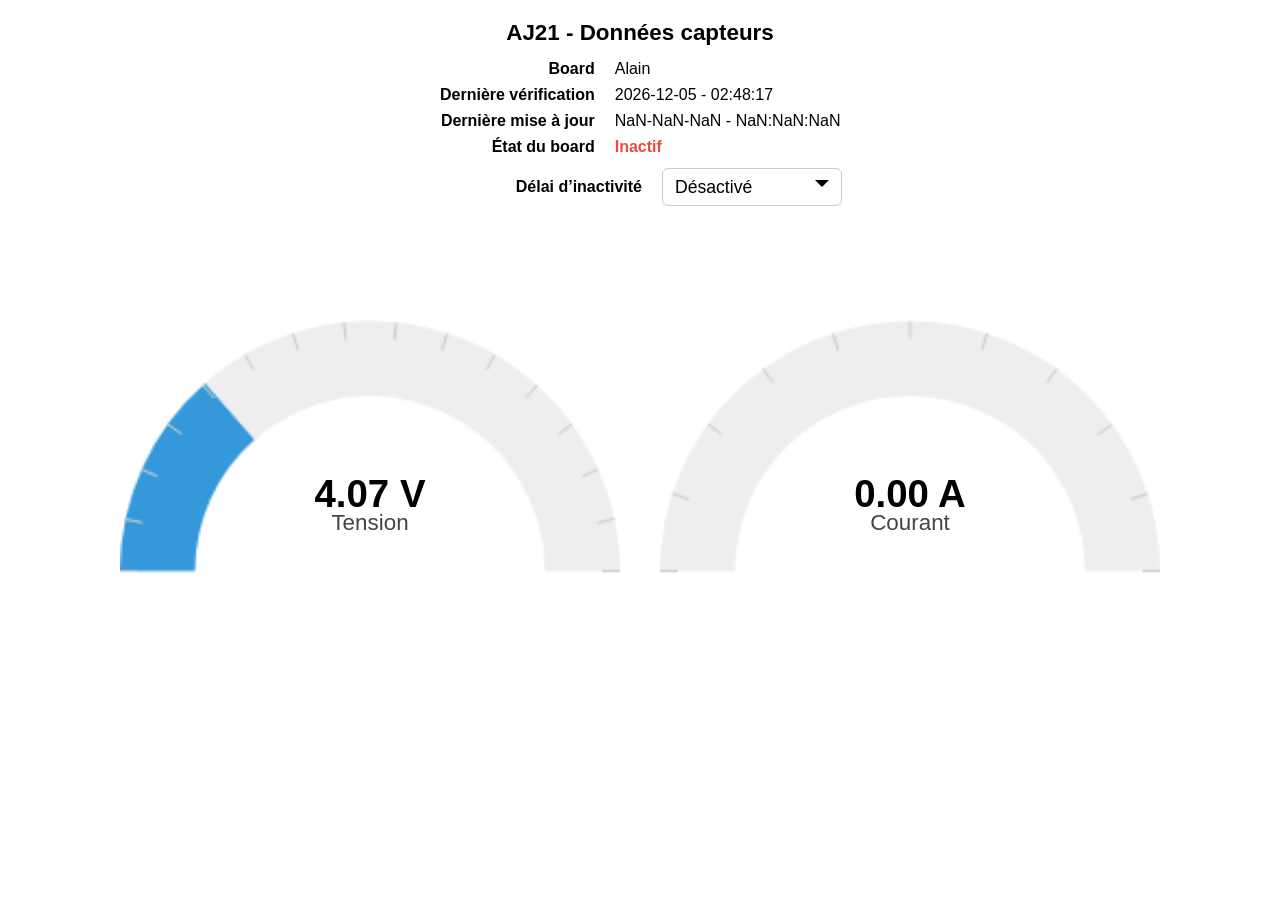
<file: alain.html>
<!DOCTYPE html>
<html lang="fr">
<head>
  <meta charset="UTF-8">
  <meta name="viewport" content="width=device-width, initial-scale=1">
  <title>AJ21 Données capteurs</title>
  <link rel="stylesheet" href="data/styles.css?nocache=7">
  <script src="data/Charts.js" defer></script>
  <script>
    window.JSON_FILE = "alain.json";
    window.USER_NAME = "Alain";
  </script>
  <script src="data/mes_graphs.js" defer></script>  
</head>
<body>
    <div class="titre">AJ21 - Données capteurs</div>
      <div class="info-block">
      <div class="timestamp" id="timestamp"></div>
  
      <div class="info-row">
        <div class="info-label"><strong>Délai d’inactivité</strong></div>
        <div class="info-value">
            <select id="timeoutSelect">
              <option value="0">Désactivé</option>
              <option value="5">5 minutes</option>
              <option value="10">10 minutes</option>
              <option value="30">30 minutes</option>
              <option value="60">1 heure</option>
            </select>
        </div>
      </div>
    </div>

    <div class="charts-container">
      <div class="chart-wrapper">
        <div class="chart-label">Tension</div>
        <div class="chart-center-text" id="tensionValue"></div>
        <canvas id="tensionChart"></canvas>
      </div>
      <div class="chart-wrapper">
        <div class="chart-label">Courant</div>
        <div class="chart-center-text" id="courantValue"></div>
        <canvas id="courantChart"></canvas>
      </div>
    </div>
</body>
</html>
</file>
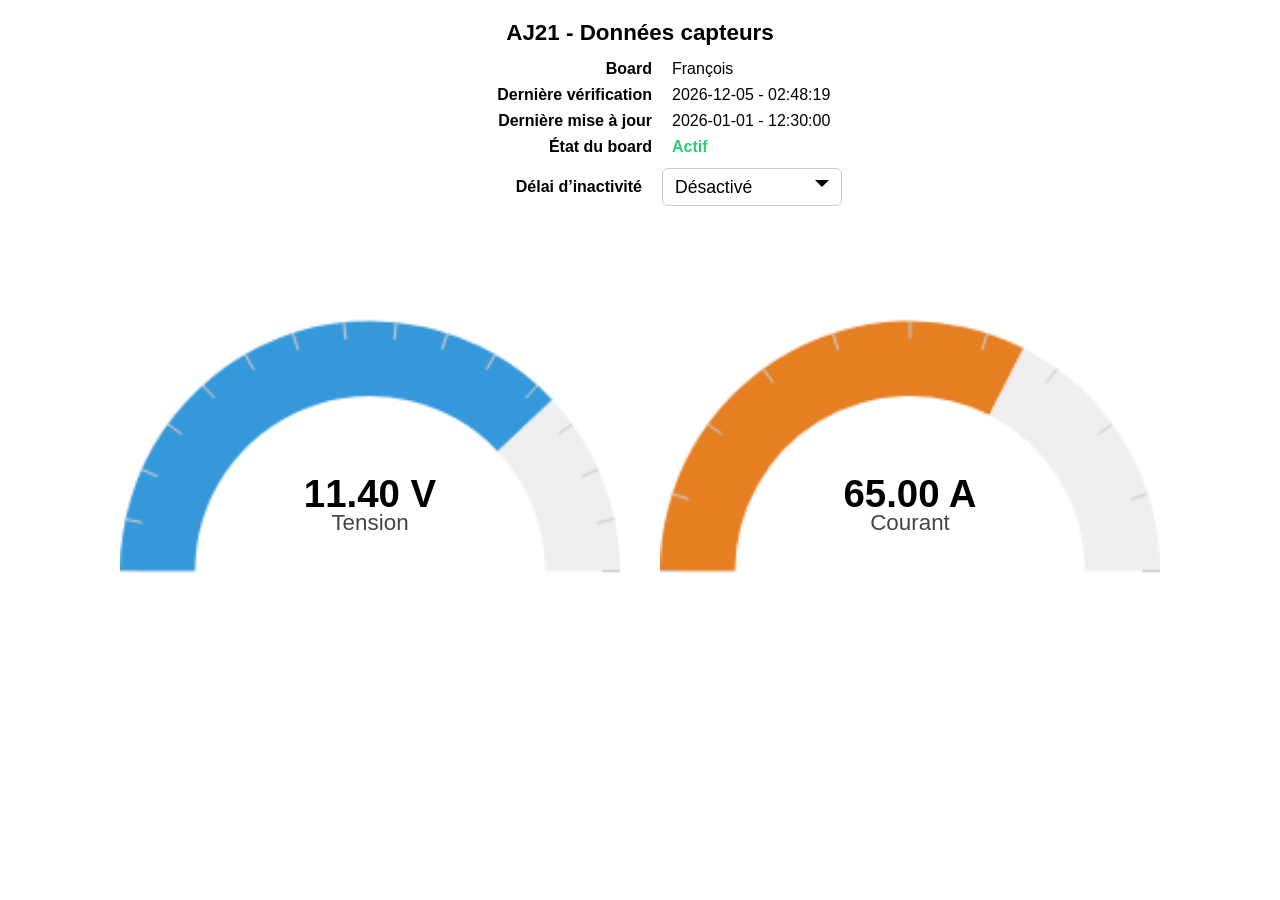
<file: francois.html>
<!DOCTYPE html>
<html lang="fr">
<head>
  <meta charset="UTF-8">
  <meta name="viewport" content="width=device-width, initial-scale=1">
  <title>AJ21 Données capteurs</title>
  <link rel="stylesheet" href="data/styles.css?nocache=7">
  <script src="data/Charts.js" defer></script>
  <script>
    window.JSON_FILE = "francois.json";
    window.USER_NAME = "François";
  </script>
  <script src="data/mes_graphs.js" defer></script>
</head>
<body>
  <div class="titre">AJ21 - Données capteurs</div>
  <div class="info-block">
      <div class="timestamp" id="timestamp"></div>
  
      <div class="info-row">
          <div class="info-label"><strong>Délai d’inactivité</strong></div>
          <div class="info-value">
              <select id="timeoutSelect">
                  <option value="0">Désactivé</option>
                  <option value="5">5 minutes</option>
                  <option value="10">10 minutes</option>
                  <option value="30">30 minutes</option>
                  <option value="60">1 heure</option>
              </select>
          </div>
      </div>
  </div>
  
  <div class="charts-container">
      <div class="chart-wrapper">
          <div class="chart-label">Tension</div>
          <div class="chart-center-text" id="tensionValue"></div>
          <canvas id="tensionChart"></canvas>
      </div>
      <div class="chart-wrapper">
          <div class="chart-label">Courant</div>
          <div class="chart-center-text" id="courantValue"></div>
          <canvas id="courantChart"></canvas>
      </div>
  </div>
  
</body>
</html>
</file>
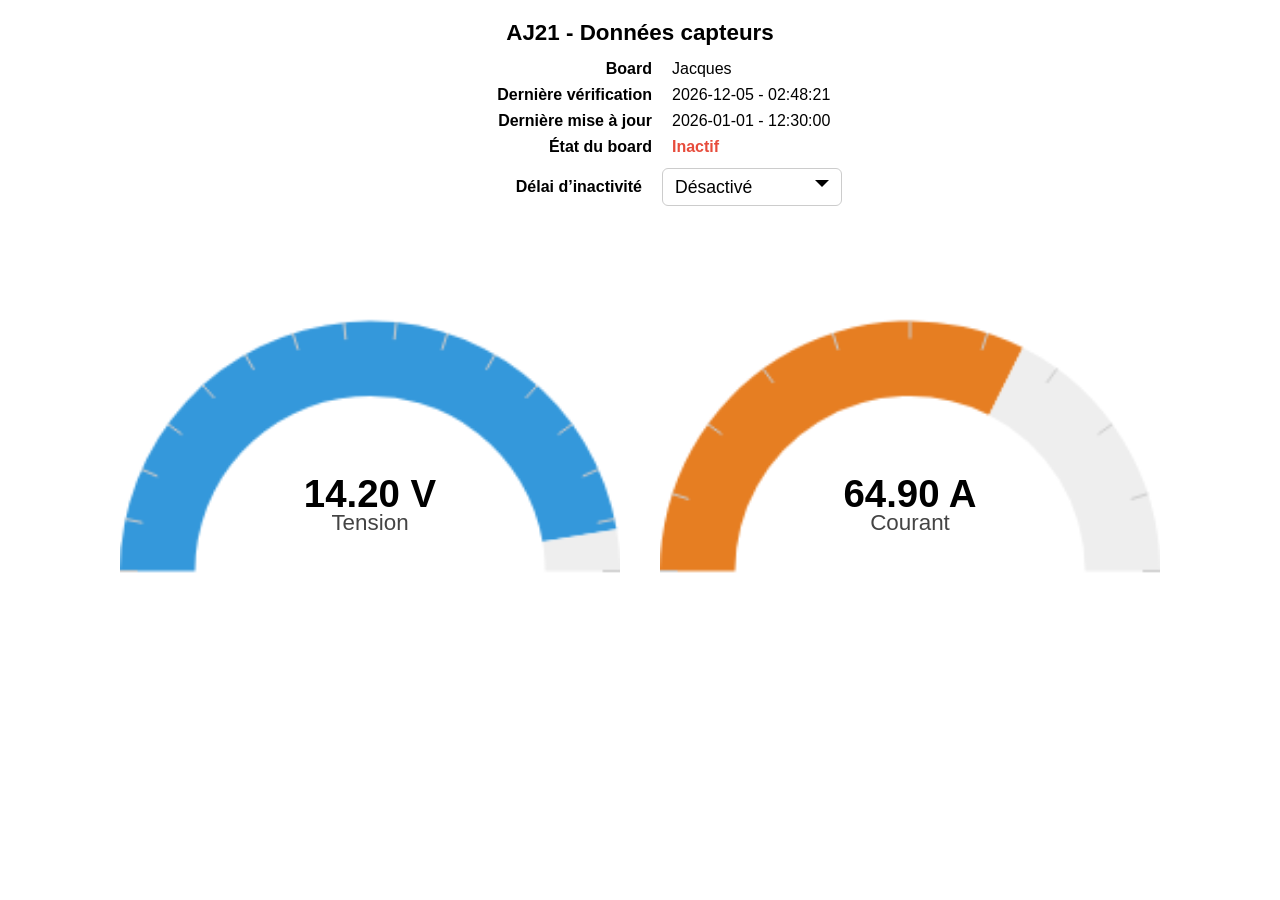
<file: jacques.html>
<!DOCTYPE html>
<html lang="fr">
<head>
  <meta charset="UTF-8">
  <meta name="viewport" content="width=device-width, initial-scale=1">
  <title>AJ21 Données capteurs</title>
  <link rel="stylesheet" href="data/styles.css?nocache=7">
  <script src="data/Charts.js" defer></script>
  <script>
    window.JSON_FILE = "jacques.json";
    window.USER_NAME = "Jacques";
  </script>
  <script src="data/mes_graphs.js" defer></script>  
</head>
<body>
  <div class="titre">AJ21 - Données capteurs</div>
  <div class="info-block">
      <div class="timestamp" id="timestamp"></div>
  
      <div class="info-row">
          <div class="info-label"><strong>Délai d’inactivité</strong></div>
          <div class="info-value">
              <select id="timeoutSelect">
                  <option value="0">Désactivé</option>
                  <option value="5">5 minutes</option>
                  <option value="10">10 minutes</option>
                  <option value="30">30 minutes</option>
                  <option value="60">1 heure</option>
              </select>
          </div>
      </div>
  </div>  

  <div class="charts-container">
    <div class="chart-wrapper">
        <div class="chart-label">Tension</div>
        <div class="chart-center-text" id="tensionValue"></div>
        <canvas id="tensionChart"></canvas>
    </div>
    <div class="chart-wrapper">
        <div class="chart-label">Courant</div>
        <div class="chart-center-text" id="courantValue"></div>
        <canvas id="courantChart"></canvas>
    </div>
  </div>
</body>
</html>
</file>
<file: data/styles.css>
/* --- GLOBAL --- */
body {
    font-family: "Inter", sans-serif;
    margin: 20px;
    /* text-align: center;  ← SUPPRIMÉ */
}

.titre {
    font-size: 1.4em;
    font-weight: bold;
    color: black;
    text-align: center; /* ← centrer uniquement le titre */
    padding-bottom: 10px;
}

/* --- CONTENEUR CENTRAL POUR TIMESTAMP + DÉLAI --- */
.info-block {
    width: 420px;
    margin: 0 auto 20px;
    text-align: left;
}

/* Ligne "Délai d’inactivité" */
.info-row {
    display: flex;
    align-items: center;
    margin-top: 8px;
}

.info-label {
    width: 212px;        /* identique à #timestamp td:first-child */
    text-align: right;
    padding-right: 10px;
    white-space: nowrap;
    font-weight: bold;
    color: black;
}

.info-value {
    text-align: left;
    padding-left: 10px;  /* aligne la dropdown avec les valeurs du tableau */
}

/* --- TABLEAU GÉNÉRÉ PAR JS --- */
#timestamp table {
    width: 100%;
    border-collapse: collapse;
}

#timestamp td {
    padding: 4px 10px;
    white-space: nowrap;
}

/* largeur visuelle réelle de la colonne des titres */
#timestamp td:first-child {
    width: 212px;
    text-align: right;
    font-weight: bold;
    color: black;
}

#timestamp td:last-child {
    text-align: left;
}

/* --- DROPDOWN --- */
#timeoutSelect {
    font-size: 1.1rem;
    padding: 8px 40px 8px 12px;
    border-radius: 6px;
    border: 1px solid #ccc;
    cursor: pointer;
    background-color: white;
    width: 180px;
    appearance: none;

    background-image: url("data:image/svg+xml;utf8,<svg fill='black' height='14' width='14' viewBox='0 0 20 20' xmlns='http://www.w3.org/2000/svg'><polygon points='0,0 20,0 10,10'/></svg>");
    background-repeat: no-repeat;
    background-position: right 12px center;
    background-size: 14px; /* ← empêche la duplication */
}

#timeoutSelect:focus {
    outline: 2px solid #3498db;
}

/* --- GRAPHIQUES --- */
.charts-container {
    display: flex;
    justify-content: center;
    gap: 40px;
    margin-top: -30px;
}

.chart-wrapper {
    position: relative;
    width: 100%;
    max-width: 500px;
    height: 230px;
}

canvas {
    width: 100% !important;
    height: auto !important;
}

.chart-center-text {
    position: absolute;
    bottom: -90px;
    left: 50%;
    transform: translateX(-50%);
    font-size: 2.4em;
    font-weight: bold;  
}

.chart-label {
    position: absolute;
    bottom: -110px;
    left: 50%;
    transform: translateX(-50%);
    font-size: 1.4em;
    color: #444;
}

/* --- MOBILE --- */
@media screen and (max-width: 600px) {
    .charts-container {
        flex-direction: column;
        align-items: center;
    }
}

/* --- ÉTAT --- */
.etat {
    font-weight: bold;
}

.etat-actif {
    color: #2ecc71;
}

.etat-inactif {
    color: #e74c3c;
}
</file>
